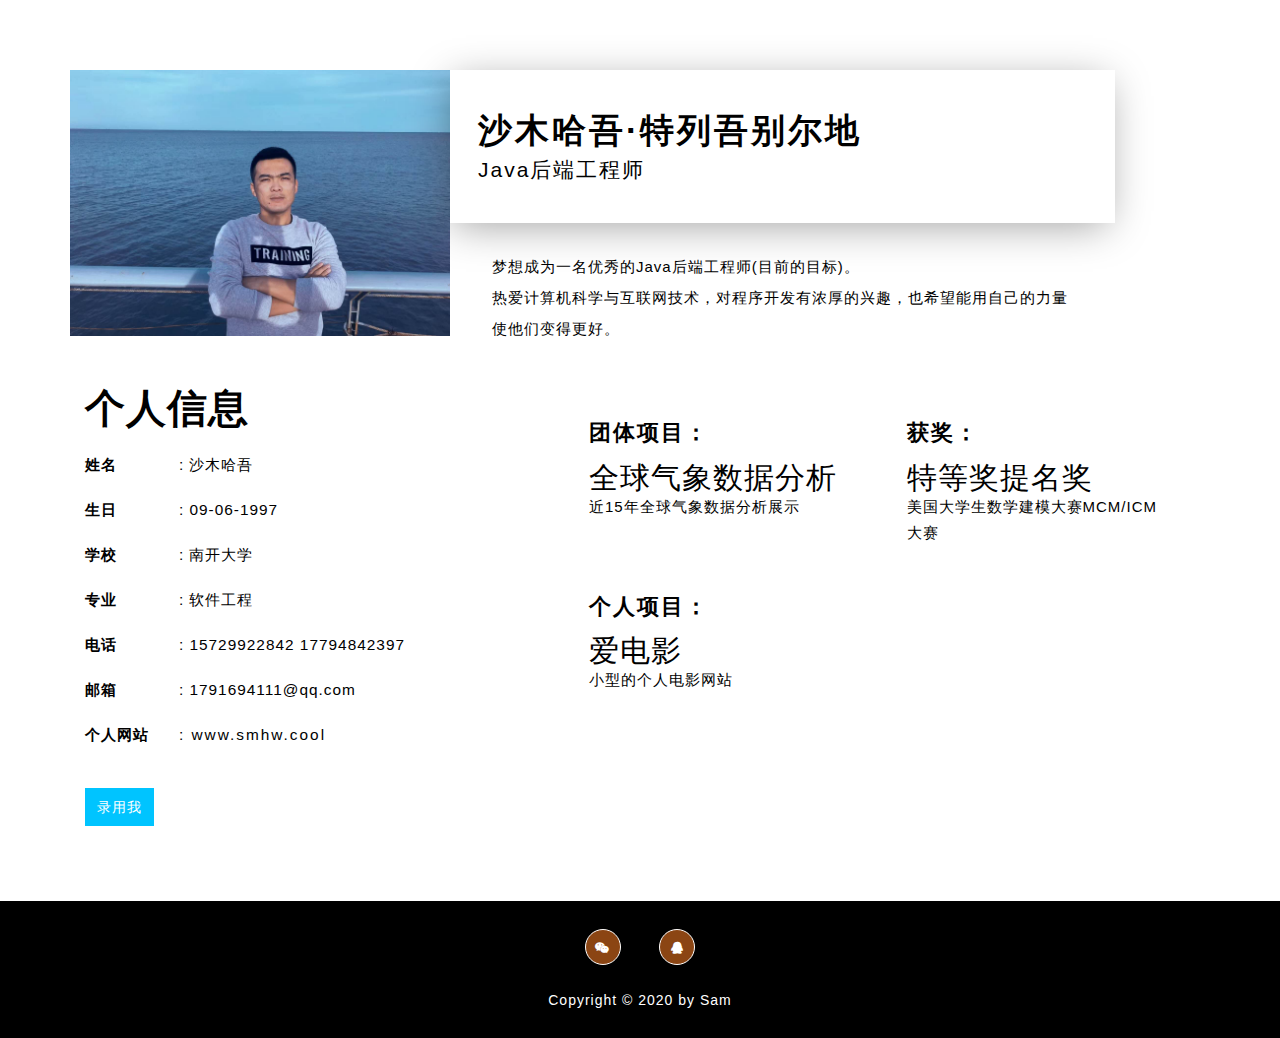
<file: index.html>
<!DOCTYPE html>
<html lang="zh">

<head>
	<link rel="shortcut icon" href="images/favicon.ico" type="image/x-icon">

	<meta http-equiv="Content-Type" content="text/html; charset=UTF-8">

	<title>欢迎您的访问</title>

	<link href="css/bootstrap1.css" rel="stylesheet" type="text/css" media="all">


	<link href="css/qrcode.css" rel='stylesheet' type='text/css' media="all">
	<link href="css/style.css" rel='stylesheet' type='text/css' media="all">
	<link href="css/font-awesome.css" rel="stylesheet">


</head>



<body  style="display: flex; display: -webkit-flex; flex-direction: column; justify-content: space-between;">
	<div class="about" id="about">
		<div class="container">
			<div class="col-md-4 about-left ">
				<img src="images/me2.jpg" class="img-responsive" alt="">
			</div>
<!--			<div class="clearfix"> </div>-->

			<div class="col-md-7 about-right">
				<div class="about-me">
					<h2>沙木哈吾·特列吾别尔地 </h2>
					<h4>Java后端工程师</h4>
				</div>
				<div class="w3layouts_more-buttn">
					<p>梦想成为一名优秀的Java后端工程师(目前的目标)。<br/>
						热爱计算机科学与互联网技术，对程序开发有浓厚的兴趣，也希望能用自己的力量使他们变得更好。</p>
				</div>
			</div>

			<div class="clearfix"> </div>
			<div class="my-ser-info">
				<div class="col-md-5 my-datas">
					<h3>个人信息</h3>
					<ul class="address">
						<li>
							<ul class="address-text ">
								<li><b>姓名 </b></li>
								<li>: 沙木哈吾</li>
							</ul>
						</li>
						<li>
							<ul class="address-text ">
								<li><b>生日 </b></li>
								<li>: 09-06-1997</li>
							</ul>
						</li>
						<li>
							<ul class="address-text ">
								<li><b>学校 </b></li>
								<li>: 南开大学</li>
							</ul>
						</li>
						<li>
							<ul class="address-text ">
								<li><b>专业 </b></li>
								<li>: 软件工程</li>
							</ul>
						</li>
						<li>
							<ul class="address-text">
								<li><b>电话 </b></li>
								<li>: 15729922842    17794842397</li>
							</ul>
						</li>
						<li>
							<ul class="address-text">
								<li><b>邮箱 </b></li>
								<li>: 1791694111@qq.com</li>
							</ul>
						</li>
						<li>
							<ul class="address-text">
								<li><b>个人网站 </b></li>
								<li><a href="https://smhw.cool">: www.smhw.cool</a></li>
							</ul>
						</li>
					</ul>
					<div class="hire-w3lgrids">
						<a href="https://mail.qq.com/" class="there-more">
						录用我
						</a>
					</div>
				</div>
				<div class="col-md-7">
					<div class="col-md-6 col-sm-6 col-xs-6 about-ser-grid">
						<a href="#"> <div class="about-gap">
							<h3 style="color: black;">团体项目：</h3>
							<h2 style="color: black;">全球气象数据分析</h2>
							<p style="color: black;">近15年全球气象数据分析展示</p>
						</div>
						<div class="clearfix"> </div></a>
					</div>

					<a href="award.html">
					<div class="col-md-6 col-sm-6 col-xs-6 about-ser-grid">
						<div class="about-gap">
							<h3 style="color: black;">获奖：</h3>
							<h2 style="color: black;">特等奖提名奖</h2>
							<p style="color: black;">美国大学生数学建模大赛MCM/ICM大赛</p>
						</div>
						<div class="clearfix"> </div>
					</div></a>

					<a href="#">
					<div class="col-md-6 col-sm-6 col-xs-6 about-ser-grid">
						<div class="about-gap">
							<h3  style="color: black;">个人项目：</h3>
							<h2 style="color: black;">爱电影</h2>
							<p style="color: black;">小型的个人电影网站</p>
						</div>
						<div class="clearfix"> </div>
					</div></a>
				</div>

			</div>
		</div>
	</div>

	<!--底部-->
	<footer>
		<div class="social-icons">
			<ul>
				<li><a href="javascript:" class="weixin"><span class="fa fa-weixin"></span></a></li>
				<li><a href="javascript:" class="qq"><span class="fa fa-qq"></span></a></li>
			</ul>
		</div>

		<p>Copyright &copy; 2020 by Sam<a by target="_blank" href="https://smhw.cool/"></a></p>
	</footer>
</body>

</html>
</file>
<file: css/qrcode.css>
/*΢�Ŷ�ά��*/
.weixin{
position:relative;
}

.weixin::after{
content: url(../images/qrwx.jpg);
position: absolute;
right: -28px;
top: -135px;
z-index: 99;
width:120px;
height: 120px;
border: 5px;
border-radius: 4px;
transform-origin: top right;
transform: scale(0);
opacity: 0;
-webkit-transition: all .4s ease-in-out;
-o-transition: all .4s ease-in-out;
transition: all .4s ease-in-out;
}

.weixin:hover::after{
transform:scale(1);
opacity: 1;
}


/*qq��ά��*/
.qq{
position:relative;
}

.qq::after{
content: url(../images/qrqq.jpg);
position: absolute;
right: -28px;
top: -135px;
z-index: 99;
width:120px;
height: 120px;
border: 5px;
border-radius: 4px;
transform-origin: top right;
transform: scale(0);
opacity: 0;
-webkit-transition: all .4s ease-in-out;
-o-transition: all .4s ease-in-out;
transition: all .4s ease-in-out;
}

.qq:hover::after{
transform:scale(1);
opacity: 1;
}
</file>
<file: css/style.css>
html,
body {
    height: 100%;
    padding: 0;
    margin: 0;
    background: #fff;
    letter-spacing: 1px;
    font-family: 'Montserrat', sans-serif;
}

body a {
    outline: none;
    transition: 0.5s all;
    -webkit-transition: 0.5s all;
    -moz-transition: 0.5s all;
    -o-transition: 0.5s all;
    -ms-transition: 0.5s all;
    text-decoration: none;
}



body a:focus,
a:hover {
    text-decoration: none;
}

h1,
h2,
h3,
h4,
h5,
h6 {
    margin: 0;
    padding: 0;
    font-family: 'Montserrat', sans-serif;
    letter-spacing: 1px;
}

p {
    margin: 0;
    padding: 0;
    letter-spacing: 1px;
    font-family: 'Montserrat', sans-serif;
	color: #777;
}


ul {
    margin: 0;
    padding: 0;
	list-style-type: none;
}

/*-- //Reset-Code --*/
.about,.services,.contact,.gallery,.experience{
    padding: 5em 0;
}

.title {
    font-size:55px;
    text-align: center;
    color: #000;
    margin-bottom: 37px;  
    letter-spacing: 1px;
    font-weight: 300;
}
.clr {
    color: #fff;
}
/*-- banner --*/
/*-- //Reset-Code --*/
/*-- nav --*/


.right-side {
    float: right!important;
	    padding-top: 9px;
}
button#trigger-overlay {
    background: #000;
    border: 2px solid #fff;
    border-radius: 5px;
    color: #fff;
    font-size: 14px;
	outline:none;
	width: 37px;
    height: 37px;
}
.header-w3layouts {
    padding-top: 5em;
}
.hedder-logo{display:inline-block;}
.hedder-logo h1 a{ 
  font-size: 49px;
    color: #fff !important;
    text-transform: uppercase;
    font-weight: 300;
    letter-spacing: 2px;
}

/*--//nav --*/
/*-- Heading-1 --*/
.header-outs {
    background: url(../images/b4.jpg);
    background-repeat: no-repeat;
    background-position: center;
    -webkit-background-size: cover;
    -moz-background-size: cover;
    -o-background-size: cover;
    -ms-background-size: cover;
    min-height: 800px;
}

.rslides {
  position: relative;
  list-style: none;
  overflow: hidden;
  width: 100%;
  padding: 0;
  margin: 0;
  }

.rslides li {
  -webkit-backface-visibility: hidden;
  position: absolute;
  display: none;
  width: 100%;
  left: 0;
  top: 0;
  }

.rslides li:first-child {
  position: relative;
  display: block;
  float: left;
  }

.rslides img {
  display: block;
  height: auto;
  float: left;
  width: 100%;
  border: 0;
  }
/*-- //banner Slider --*/
.rslides {
  margin: 0 auto 40px;
  }

#slider2,
#slider3 {
  box-shadow: none;
  -moz-box-shadow: none;
  -webkit-box-shadow: none;
  margin: 0 auto;
  }

.rslides_tabs {
  list-style: none;
  padding: 0;
  background: rgba(0,0,0,.25);
  box-shadow: 0 0 1px rgba(255,255,255,.3), inset 0 0 5px rgba(0,0,0,1.0);
  -moz-box-shadow: 0 0 1px rgba(255,255,255,.3), inset 0 0 5px rgba(0,0,0,1.0);
  -webkit-box-shadow: 0 0 1px rgba(255,255,255,.3), inset 0 0 5px rgba(0,0,0,1.0);
  font-size: 18px;
  list-style: none;
  margin: 0 auto 50px;
  max-width: 540px;
  padding: 10px 0;
  text-align: center;
  width: 100%;
  }

.rslides_tabs li {
  display: inline;
  float: none;
  margin-right: 1px;
  }

.rslides_tabs a {
  width: auto;
  line-height: 20px;
  padding: 9px 20px;
  height: auto;
  background: transparent;
  display: inline;
  }

.rslides_tabs li:first-child {
  margin-left: 0;
  }

.rslides_tabs .rslides_here a {
  background: rgba(255,255,255,.1);
  color: #fff;
  font-weight: bold;
  }

a {
  color: #fff;
  text-decoration: none;
  }

/* Callback example */
/*.events {
  list-style: none;
  }*/

.callbacks_container {
  position: relative;
  float: left;
  width: 100%;
  }

.callbacks {
  position: relative;
  list-style: none;
  overflow: hidden;
  width: 100%;
  padding: 0;
  margin: 0;
  }

.callbacks li {
  position: absolute;
  width: 100%;
  left: 0;
  top: 0;
  }

.callbacks img {
  display: block;
  position: relative;
  z-index: 1;
  height: auto;
  width: 100%;
  border: 0;
  }

/*.callbacks .caption {
  display: block;
  position: absolute;
  z-index: 2;
  font-size: 20px;
  text-shadow: none;
  color: #fff;
  background: #000;
  background: rgba(0,0,0, .8);
  left: 0;
  right: 0;
  bottom: 0;
  padding: 10px 20px;
  margin: 0;
  max-width: none;
  }*/
 .slider-info{
    background:rgba(0, 0, 0, 0);
    color: #fff;
	z-index: 999;
    text-align: center;
	margin-top: 18em;
}
 .slider-info h4{
	 font-weight:400;
    color: #fff;
    font-size: 5.5em;
    letter-spacing: 3px;
}
 .slider-info p{
    font-size: 20px;
    letter-spacing: 3px;
    padding: 16px 0px;
    color: #fff;
}

.callbacks_nav {
  position: absolute;
  -webkit-tap-highlight-color: rgba(0,0,0,0);
  top: 80%;
  left: 0;
  opacity: 0.7;
  z-index: 3;
  text-indent: -9999px;
  overflow: hidden;
  text-decoration: none;
    height: 53px;
    width: 53px;
  background:rgba(230, 230, 230, 0) url("../images/left-arrow.png") no-repeat left top;
  margin-top: -45px;
  }

.callbacks_nav:active {
  opacity: 1.0;
  }

.callbacks_nav.next {
  left: auto;
   background:rgba(230, 230, 230, 0)  url("../images/right-arrow.png") no-repeat 0px 0px;
  background-position: right top;
  right: 0;
  }
.callbacks_nav ,
.callbacks_nav.next {
background-size:40px;
}
/*#slider3-pager a {
  display: inline-block;
}

#slider3-pager img {
  float: left;
}

#slider3-pager .rslides_here a {
  background: transparent;
  box-shadow: 0 0 0 2px #666;
}

#slider3-pager a {
  padding: 0;
}--*/

.buttn-about a {
    font-size: 13px;
    color: #fff;
    font-weight: 600;
    text-decoration: none;
    text-transform: uppercase;
    display: inline-block;
    background-color:#00c4ff;
    border: 1px solid #00c4ff;
    outline: none;
    padding: 8px 18px;
}
.buttn-about a:hover {
    background: #fff;
    color: #000;
}
.about-left,.about-right {
    padding: 0px;
}
.about-me {
    padding: 3em 2em;
-webkit-box-shadow: -3px 7px 39px -5px rgba(0,0,0,0.38);
-moz-box-shadow: -3px 7px 39px -5px rgba(0,0,0,0.38);
box-shadow:-3px 7px 39px -5px rgba(0, 0, 0, 0.38);
}
.about-me h2 {
    font-size: 34px;
	color: #000;
    font-weight: 600;
    letter-spacing: 3px;
    padding-bottom: 9px;
}
.about-me h4 {
    font-size: 21px;
    font-weight: 500;
    letter-spacing: 2px;
	color: #000;
}
.w3layouts_more-buttn p {
    font-size: 15px;
	color: #000;
	line-height: 31px;
}
.w3layouts_more-buttn {
    padding: 2em 3em 0em;
}
.buttn-about {
    margin-top: 1em;
	    margin-bottom: 4em;
}
.buttom-social-grids ul li {
    display: inline-block;
    text-align: center;
    border: 1px solid #000;
    width: 40px;
    height: 40px;
    background:#000;
    line-height: 41px;
    border-radius: 50px;
    transition: 0.5s all;
    -webkit-transition: 0.5s all;
    -moz-transition: 0.5s all;
    -o-transition: 0.5s all;
    -ms-transition: 0.5s all;
}
.buttom-social-grids ul li a span {
    color: #fff;
}
.buttom-social-grids ul li:hover {
    background:#00c4ff;
	color:#fff;
}
.my-ser-info{ padding-top: 3em;}
.my-datas h3 {
    font-size: 40px;
    color: #000;
   
    font-weight: 600;
}
ul.address li ul.address-text li:nth-child(1) {
    width: 20%;
}
ul.address li ul.address-text li {
    display: inline-block;
    font-size: 1.1em;
    color: #000;
    margin-top: 1.5em;
    font-weight: 400;
}
ul.address li ul.address-text li a {
    color: #000;
    text-decoration: none;
    letter-spacing: 2px;
}
ul.address li ul.address-text li a:hover {
    color: #000;
}
.hire-w3lgrids {
    margin-top: 3em;
}
a.there-more {
    padding: .5em .7em;
    border: 2px solid #00c4ff;
    font-size: 14px;
    color: #fff;
    text-decoration: none;
    display: inline-block;
    text-transform: uppercase;
    overflow: hidden;
    text-align: center;
   letter-spacing:1px; 
     z-index: 0; 
	 background:#00c4ff;
	     transition: 0.5s all;
    -webkit-transition: 0.5s all;
    -moz-transition: 0.5s all;
    -o-transition: 0.5s all;
    -ms-transition: 0.5s all;
}
a.there-more:hover{background:#000;}
a.there-more:nth-child(1) {
    margin-right: 19px;
}

.about-gap{
	background:#FFFFFF;
	    padding: 1em 1em;
}
.about-gap span.fa{
	color:#fff;
    font-size: 41px;
    
}
.about-ser-grid:nth-child(3),.about-ser-grid:nth-child(4) {
    margin-top: 22px;
}
.about-gap h3 {
    font-size: 22px;
    color: #FFF;
    font-weight: 600;
    letter-spacing: 2px;
    margin: 21px 0px 15px;
}
.about-gap p {
    font-size: 15px;
    color: #000;
    line-height: 26px;
}
/*--//about--*/
/*--services--*/
.services {
    background: url(../images/s1.jpg)no-repeat center;
    background-size: cover;
}
.my-ser-left {
    background:#fff;
	    padding: 3em 1em;
}
.ser-icone {
    background: #00c4ff;
    text-align: center;
    padding: 2em;
}
.stats-grid:nth-child(3), .stats-grid:nth-child(4) {
    margin: 35px 0px 0px;
}
.w3l_about_bottom_grid_right.bar-grids {
	   margin: 45px 0px 0px;
}
.service-num-left h6 {
	padding:0px;
    font-size: 25px;
    text-align: center;
    color: #fff;
    background:#00c4ff;
	border-left: 4px solid #fb8a2e;
    width: 56px;
    height: 56px;
    margin: 0 auto;
    line-height: 57px;
    border-radius: 50px;
		     transition: 0.5s all;
    -webkit-transition: 0.5s all;
    -moz-transition: 0.5s all;
    -o-transition: 0.5s all;
    -ms-transition: 0.5s all;
}
.white-shadow:hover .service-num-left h6 {
    background: #000;
}
.service-info-left h4 {
    font-size: 25px;
    text-transform: capitalize;
    letter-spacing: 2px;
    color: #000;
    font-weight: 500;
    text-align: left;
    line-height: 34px;
	    padding-bottom: 6px;
}
.white-shadow:nth-child(2),
 .white-shadow:nth-child(3),
 .white-shadow:nth-child(4) {
    padding-top: 32px;
}
.white-shadow p {
    font-size: 15px;
    color: #000;
    line-height: 28px;
}
span.font {
    font-size: 39px;
    color: #fff;
    padding-bottom: 14px;
}
.counter {
    font-size: 25px;
    margin: 0;
    color: #000;
    letter-spacing: 5px;
	    padding-bottom: 7px;
}
.stats-grid h4 {
    font-size: 17px;
    letter-spacing: 2px;
    font-weight: 400;
    margin-top: 5px;
    color: #fff;
    text-transform: uppercase;
}

/*-- Scrolling-Articles --*/

.activity_box {
	background: #fff;
}

.buying-top {
	background: #fff;
	padding: 1em;
}

.activity-img {
	width: 25%;
	float: left;
}

.activity-desc {
	width: 75%;
	float: left;
}

.activity-desc h5 {
	color: #000000;
	font-size: 23px;
	letter-spacing: 1px;
	text-align: left;
	padding: 15px 0 0 9px;
}

.activity-desc p {
	color: #9a9a9a;
	margin: 10px;
}

.activity-row {
	margin-bottom: 30px;
}

.scrollbar {
	height: 250px;
	background: #fff;
	overflow-y: scroll;
}

#style-1::-webkit-scrollbar-track,
#style-2::-webkit-scrollbar-track {
	background-color: #47cf73;
}

#style-1::-webkit-scrollbar,
#style-2::-webkit-scrollbar {
	width: 5px;
	background-color: #f5f5f5;
}

#style-1::-webkit-scrollbar-thumb,
#style-2::-webkit-scrollbar-thumb {
	background-color: #000;
}

.display-grid-1-w3lsagile {
	padding: 3em 2em;
}

.activity-img.agileits.w3layouts h6 {
	display: block;
	font-size: 16px;
	letter-spacing: 1px;
	text-align: center;
	padding: 5px 0;
	border-bottom: 2px solid #47cf73;
	border-left: 2px solid #47cf73;
	border-radius: 20px;
	box-shadow: -3px 2px 3px #b9b9b9;
	color: #000;
	margin: 0.7em 0 0 0.7em;
}


/*-- //Scrolling-Articles --*/

/*-- language --*/
.progress {
	height: 5px;
	/* margin-top: 1em; */
	margin-bottom: 0em;
	background-color: rgba(255, 255, 255, 0.14);
	-webkit-border-radius: 0;
	-moz-border-radius: 0;
	-o-border-radius: 0;
	-ms-border-radius: 0;
	border-radius: 0;
}
.progress-bar {
	background-color: #47cf73;
}
.bar-grids h6 {
	font-size: 18px;
	color: #ffffff;
	margin-bottom: 0.5em;
	font-weight: bold;
	letter-spacing: 2px;
}
.bar-grids h6 span {
	float: right;
	font-size: 0.9em;
}
.mid-bar {
	margin: 1.3em 0;
}

/*-- //language --*/

/*--//services--*/
/*-- Experience--*/
.edu-right,.exp-left {
    padding: 2em;
    background: #00c4ff;
    margin-bottom: 30px;
}
.edu-right h6,.exp-left h6 {
    font-size: 15px;
    color: #fff;
}
.edu-right h5,.exp-left h5 {
    font-size: 23px;
    padding: 8px 0px;
    letter-spacing: 2px;
}
.edu-right p,.exp-left p {
    font-size: 14px;
    color: #ddd;
}
.education-info h4 ,.exp-info-right h4{
    font-size: 35px;
    text-transform: uppercase;
    text-align: center;
}
.education-info,.exp-info-right {
    padding: 21em 0em;
}
.back-shadow{-webkit-box-shadow: -3px 7px 39px -5px rgba(0,0,0,0);
    -moz-box-shadow: -3px 7px 39px -5px rgba(0,0,0,0);
    box-shadow: -3px 7px 39px -5px rgb(0, 0, 0);
}
.experience-info{padding-top:3em;}
.edu-right:nth-child(4),.exp-left:nth-child(4) {
    margin-bottom: 0em;
}
/*--//Experience--*/
/*-- gallery --*/ 
.gallery{background:#00c4ff;}
.gallery-grids.grid-mdl {
    margin-top: 2em;
}
.gallery-box {
    display: block;
    overflow: hidden;
    width: 100%;
	transition: .3s;
	-webkit-transition: .3s;
    -moz-transition: .3s;
    -o-transition: .3s;
    -ms-transition: .3s;
}
.gallery-box img {
    width: 100%;
}
/*-- image-zoom --*/
img.zoom-img {
    transform: scale(1, 1);
    -webkit-transform: scale(1, 1);
    -moz-transform: scale(1, 1);
    -ms-transform: scale(1, 1);
    -o-transform: scale(1, 1);
    transition-timing-function: ease-out;
    -webkit-transition-timing-function: ease-out;
    -moz-transition-timing-function: ease-out;
    -ms-transition-timing-function: ease-out;
    -o-transition-timing-function: ease-out;
    -webkit-transition-duration: .5s;
    -moz-transition-duration: .5s;
    -ms-transition-duration: .5s;
    -o-transition-duration: .5s;
}
img.zoom-img:hover {
    transform: scale(1.2);
    -webkit-transform: scale(1.2);
    -moz-transform: scale(1.2);
    -ms-transform: scale(1.2);
    -o-transform: scale(1.2);
    -webkit-transition-timing-function: ease-in-out;
    -webkit-transition-duration: 750ms;
    -moz-transition-timing-function: ease-in-out;
    -moz-transition-duration: 750ms;
    -ms-transition-timing-function: ease-in-out;
    -o-transition-timing-function: ease-in-out;
    -ms-transition-duration: 750ms;
    -o-transition-duration: 750ms;
    overflow: hidden;
}
/*-- //image-zoom --*/
/*-- //gallery --*/
/*--contact-- */
.map-grid iframe {
    width: 100%;
     height: 297px;
    border: 0;
}
.footer_grid_left h5 {
    font-size: 25px;
    letter-spacing: 2px;
    color:#00c4ff;
       margin: 16px 0px 6px;
}
.footer_grid_left p span {
    display: block;
}

.footer_grid_left p,
.footer_grid_left p a {
    color:#000;
    line-height: 26px;
    font-size: 14px;
    letter-spacing: 2px;
}
.footer_grid_left p a :hover{color:#fff;}
.contact-icons{text-align:right;}
.contact input[type="text"], .contact input[type="email"], .contact textarea {
    color: #000;
    border: none;
    padding: 1em;
    border: 1px solid #000;
    font-size: 15px;
    width: 100%;
    background:#fff;
    outline: none;
    letter-spacing: 1px;
	    transition: 0.5s all;
    -webkit-transition: 0.5s all;
    -moz-transition: 0.5s all;
    -o-transition: 0.5s all;
    -ms-transition: 0.5s all;
}
.styled-input {
    margin: 2em 0em 0em;
}
.contact input[type="text"]:hover,
.contact input[type="email"]:hover,
.contact textarea:hover{ border: 1px solid #00c4ff;}
.contact-us
::-webkit-input-placeholder {
   color: #000;    
} 
.contact-us :-moz-placeholder { /* Firefox 18- */
   color: #000; 
} 
.contact-us::-moz-placeholder {  /* Firefox 19+ */
   color: #000;  
} 
.contact-us :-ms-input-placeholder {  
   color:#000;
}
.contact textarea {
    min-height: 13em;
    resize: none;
}
.contact input[type="submit"] {
    width: 100%;
    color: #fff;
    font-size: 16px;
    font-weight: 500;
    letter-spacing: 1px;
    text-decoration: none;
    border: solid 2px #fff;
    padding: .7em 3em;
    outline: 0;
	    margin: 2em 0em 0em;
    background:#000;
    display: inline-block;
    transition: 0.5s all;
    -webkit-transition: 0.5s all;
    -moz-transition: 0.5s all;
    -o-transition: 0.5s all;
    -ms-transition: 0.5s all;
}
.contact input[type="submit"]:hover {
    color:#00c4ff;
}
.styled-input:nth-child(1),.styled-input:nth-child(3){
    padding-left: 0px;
}
.styled-input:nth-child(2),.styled-input:nth-child(4){
    padding-right: 0px;
}
.styled-input:nth-child(1),.styled-input:nth-child(2) {
    margin-top: 0px;
}
.contact-us {
    margin-bottom: 4em;
}





/*--//contact-- */
.social-icons ul li {
    display: inline-block;
    text-align: center;
    border: 1px solid #FFFFFF;
     width: 36px;
    height: 36px;
    background: #8B4513;
    line-height: 34px;
	margin: 0px 17px;
    border-radius: 50px;
    transition: 0.5s all;
    -webkit-transition: 0.5s all;
    -moz-transition: 0.5s all;
    -o-transition: 0.5s all;
    -ms-transition: 0.5s all;
}
   .social-icons ul li a span {
    color: #fff;
    font-size: 12px;
}
.social-icons ul li:hover {
    background:#00c4ff;
	color:#fff;
}





footer {
    text-align: center;
    background:#000000;
    padding: 2em 0;
}
footer p {
    font-size: 14px;
    color: #fff;
    letter-spacing: 1px;
    padding: 25px 10px 0px;
}
footer p a{color:#000;}
footer p a:hover{color:white;}
.clr-green{background:#fb8a2e;}
/*-- bottom-to-top   fb8a2e --*/
#toTop {
    display: none;
    text-decoration: none;
    position: fixed;
    bottom: 26px;
    right: 2%;
    overflow: hidden;
    z-index: 999;
    width: 40px;
    height: 40px;
    border: none;
    text-indent: 100%;
    background: url("../images/arr.png") no-repeat 0px 0px;
    background-size: 40px;
}
</file>
